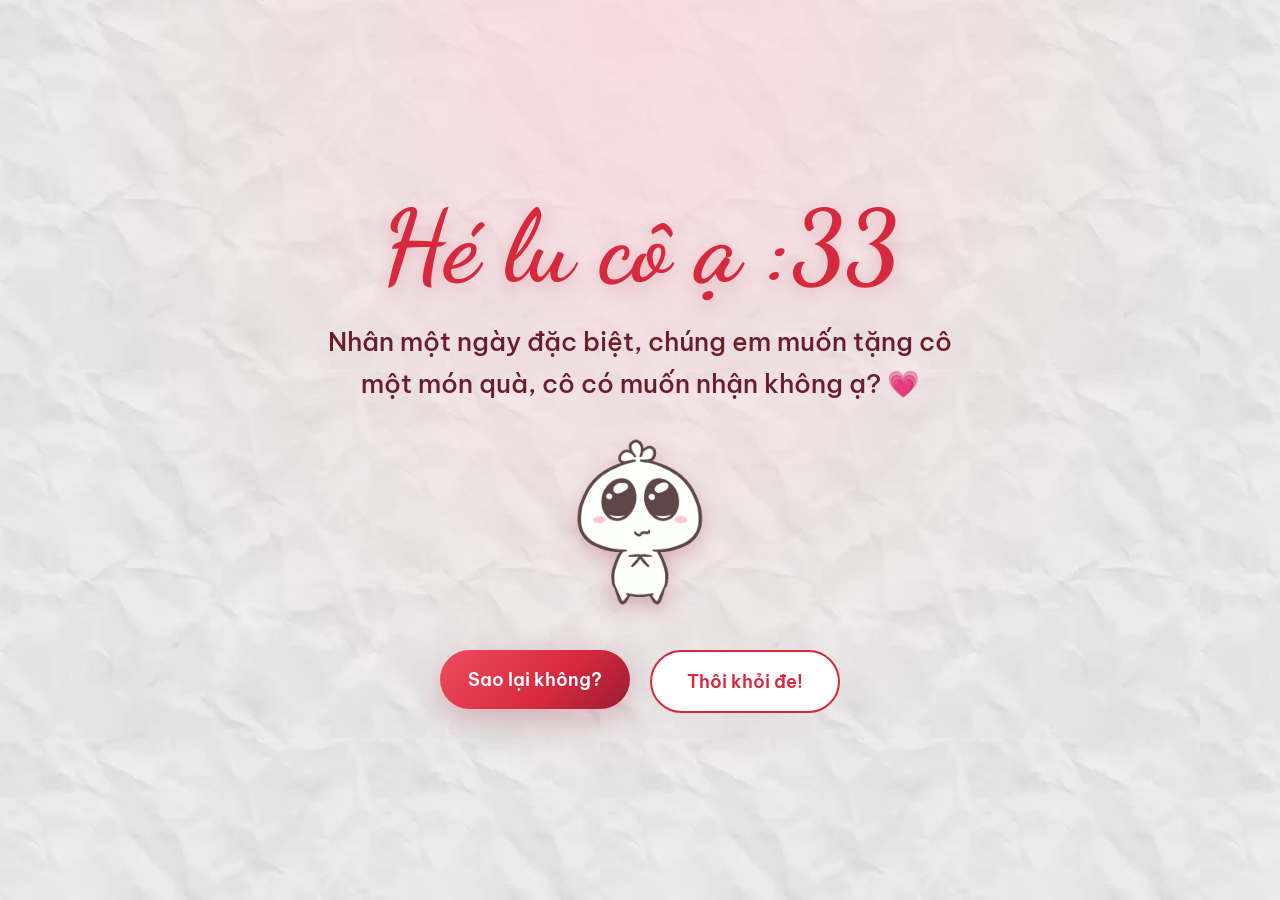
<file: index.html>
<!DOCTYPE html>
<html lang="vi">
<head>
    <meta charset="UTF-8">
    <meta name="viewport" content="width=device-width, initial-scale=1.0">
    <title>Trang chủ</title>
    <link rel="preconnect" href="https://fonts.googleapis.com">
    <link rel="preconnect" href="https://fonts.gstatic.com" crossorigin>
    <link href="https://fonts.googleapis.com/css2?family=Be+Vietnam+Pro:wght@400;500;600&family=Dancing+Script:wght@600;700&display=swap" rel="stylesheet">
    <link rel="stylesheet" href="shared.css">
    <style>
        .loichao{
            font-family: var(--font-script);
            color: var(--rose);
            font-size: clamp(52px, 11vw, 100px);
            margin: 0;
            text-shadow: 0 4px 18px rgba(214, 41, 62, 0.25);
        }
        .dudo{
            font-weight: 500;
            color: var(--text);
            font-size: clamp(18px, 3.4vw, 26px);
            line-height: 1.6;
            max-width: 640px;
            margin: 14px 0 0;
        }
        .sticker{
            width: min(200px, 50vw);
            height: auto;
            margin-top: 18px;
            filter: drop-shadow(0 8px 10px rgba(155, 28, 49, 0.25));
            animation: stickerPop 0.7s cubic-bezier(.2,1.6,.4,1) 1s both;
        }
        @keyframes stickerPop{
            from{ opacity: 0; transform: scale(0) rotate(-20deg); }
            to{ opacity: 1; transform: scale(1) rotate(0); }
        }
        #khongnhan{ position: relative; transition: transform 0.25s cubic-bezier(.3,1.6,.5,1); }
        .tim{ display: inline-block; animation: beat 1.2s infinite; }
        @keyframes beat{ 0%,100%{ transform: scale(1);} 50%{ transform: scale(1.25);} }
    </style>
</head>
<body>
    <h1 class="loichao reveal" style="--i:0">Hé lu cô ạ :33</h1>
    <h2 class="dudo reveal" style="--i:2">Nhân một ngày đặc biệt, chúng em muốn tặng cô một món quà, cô có muốn nhận không ạ? <span class="tim">💗</span></h2>
    <img class="sticker" src="Happy Googly Eyes Sticker.gif" alt="Sticker" onerror="this.style.display='none'">
    <div class="btn-row reveal" style="--i:4">
        <a href="dongy.html"><button class="btn">Sao lại không?</button></a>
        <button class="btn ghost" id="khongnhan">Thôi khỏi đe!</button>
    </div>
    <script src="shared.js"></script>
    <script>
        // Nút "Thôi khỏi đe!" cứ bị chạm vào là né sang chỗ khác :D
        var nut = document.getElementById('khongnhan');
        var lanNe = 0, tx = 0, ty = 0;
        var cau = ['Thôi khỏi đe!', 'Ơ né nè 😝', 'Đừng bấm mà', 'Hông bấm được đâu', 'Thôi nhận đi cô ơi 🥺'];
        function ne(e){
            e.preventDefault();
            lanNe++;
            nut.textContent = cau[Math.min(lanNe, cau.length - 1)];

            // tâm nút khi chưa bị đẩy đi (tính theo khung nhìn)
            var r = nut.getBoundingClientRect();
            var goc = { x: r.left + r.width / 2 - tx, y: r.top + r.height / 2 - ty };

            // vùng nút được phép nằm trong màn hình (luôn nằm gọn trong màn hình)
            var w = nut.offsetWidth, h = nut.offsetHeight, le = 14;
            var minX = le + w / 2, maxX = window.innerWidth  - le - w / 2;
            var minY = le + h / 2, maxY = window.innerHeight - le - h / 2;

            // chọn chỗ mới, cách chỗ cũ ít nhất ~120px để thấy rõ là né
            var nx, ny, thu = 0;
            do {
                nx = minX + Math.random() * Math.max(0, maxX - minX) - goc.x;
                ny = minY + Math.random() * Math.max(0, maxY - minY) - goc.y;
                thu++;
            } while (Math.hypot(nx - tx, ny - ty) < 120 && thu < 12);

            tx = nx; ty = ny;
            nut.style.transform = 'translate(' + tx + 'px,' + ty + 'px) rotate(' + (Math.random() * 20 - 10) + 'deg)';
        }
        nut.addEventListener('mouseenter', ne);
        nut.addEventListener('touchstart', ne, {passive: false});
        nut.addEventListener('click', ne);
    </script>
</body>
</html>
</file>
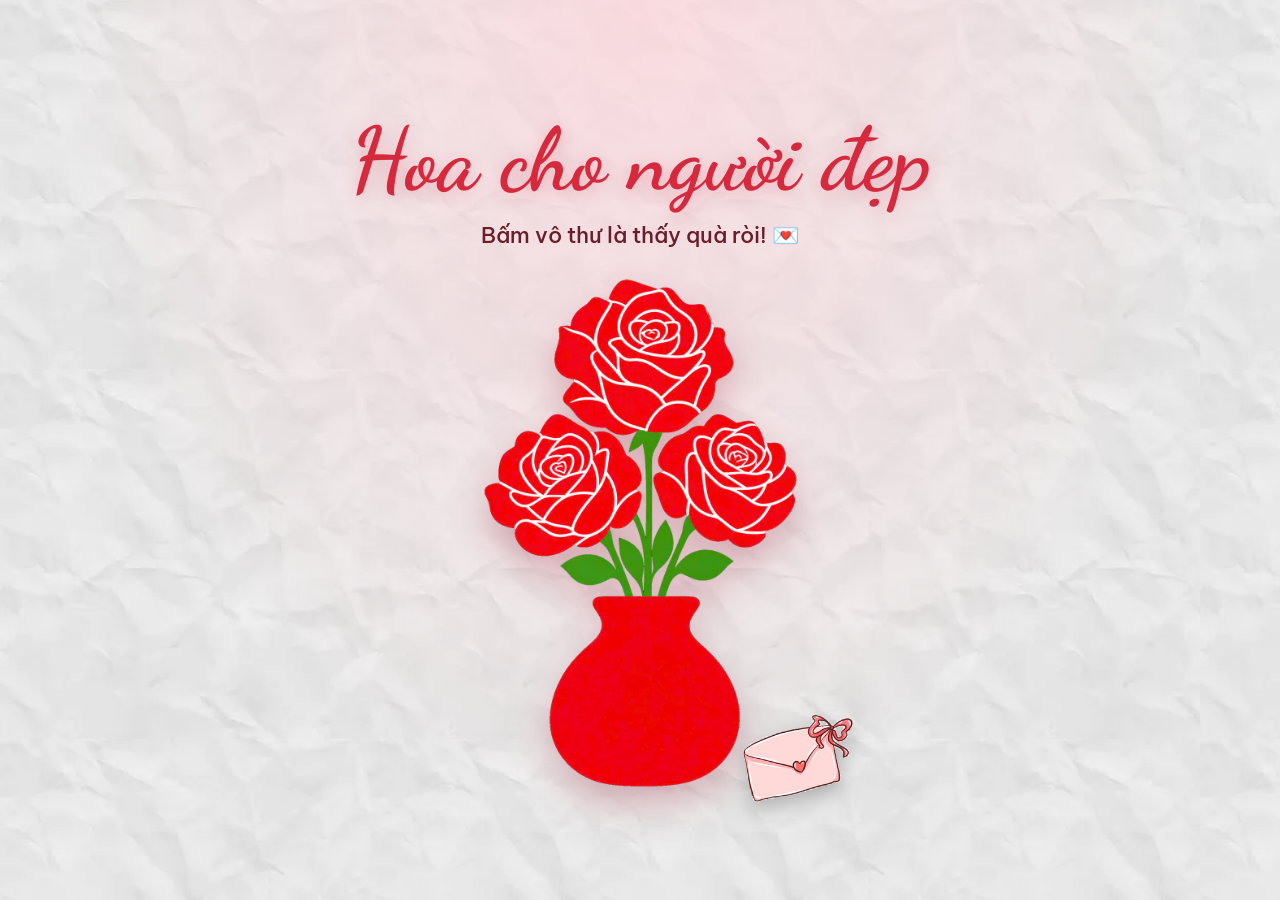
<file: dongy.html>
<!DOCTYPE html>
<html lang="vi">
<head>
    <meta charset="UTF-8">
    <meta name="viewport" content="width=device-width, initial-scale=1.0">
    <title>Đồng ý</title>
    <link rel="preconnect" href="https://fonts.googleapis.com">
    <link rel="preconnect" href="https://fonts.gstatic.com" crossorigin>
    <link href="https://fonts.googleapis.com/css2?family=Be+Vietnam+Pro:wght@400;500;600&family=Dancing+Script:wght@600;700&display=swap" rel="stylesheet">
    <link rel="stylesheet" href="shared.css">
    <style>
        .title{
            font-family: var(--font-script);
            color: var(--rose);
            font-size: clamp(46px, 10vw, 88px);
            margin: 0;
            text-shadow: 0 4px 18px rgba(214, 41, 62, 0.25);
        }
        .click{
            font-weight: 500;
            font-size: clamp(16px, 3vw, 22px);
            margin: 8px 0 0;
        }

        .stage{ position: relative; margin-top: 24px; }

        /* Bình hoa đứng yên một chỗ, chỉ lắc qua lắc lại (không trễ) */
        .flower{
            display: block;
            width: auto;
            height: min(58vh, 520px);
            transform-origin: bottom center;
            filter: drop-shadow(0 18px 18px rgba(155, 28, 49, 0.28));
            animation: sway 4.5s ease-in-out 0s infinite;
        }
        @keyframes sway{
            0%,100%{ transform: rotate(-1.8deg); }
            50%{ transform: rotate(1.8deg); }
        }

        /* Lá thư nảy lên đập đập, hover thì bay lên */
        .envelop{
            position: absolute;
            bottom: -10px;
            right: -50px;
            width: 110px;
            cursor: pointer;
            filter: drop-shadow(0 8px 10px rgba(0,0,0,0.25));
            animation: pop 0.8s cubic-bezier(.2,1.6,.4,1) 1.6s both,
                       beat 1.1s ease-in-out 2.4s infinite;
            transition: transform 0.3s;
        }
        .envelop:hover{ animation-play-state: paused; transform: translateY(-10px) rotate(-8deg) scale(1.15); }
        @keyframes pop{
            from{ opacity: 0; transform: scale(0) rotate(-40deg); }
            to{ opacity: 1; transform: scale(1) rotate(0); }
        }
        @keyframes beat{
            0%,100%{ transform: scale(1); }
            50%{ transform: scale(1.12); }
        }
        @media (max-width: 520px){ .envelop{ right: -20px; width: 90px; } }
    </style>
</head>
<body>
    <h1 class="title reveal" style="--i:0">Hoa cho người đẹp</h1>
    <h2 class="click reveal" style="--i:1">Bấm vô thư là thấy quà ròi! 💌</h2>
    <div class="stage">
        <img class="flower" src="hoa-hong-800x1280.png" alt="Bình hoa hồng">
        <a href="thu.html">
            <img class="envelop" src="la-thu-182x147.png" alt="Lá thư">
        </a>
    </div>
    <script src="shared.js"></script>
</body>
</html>
</file>
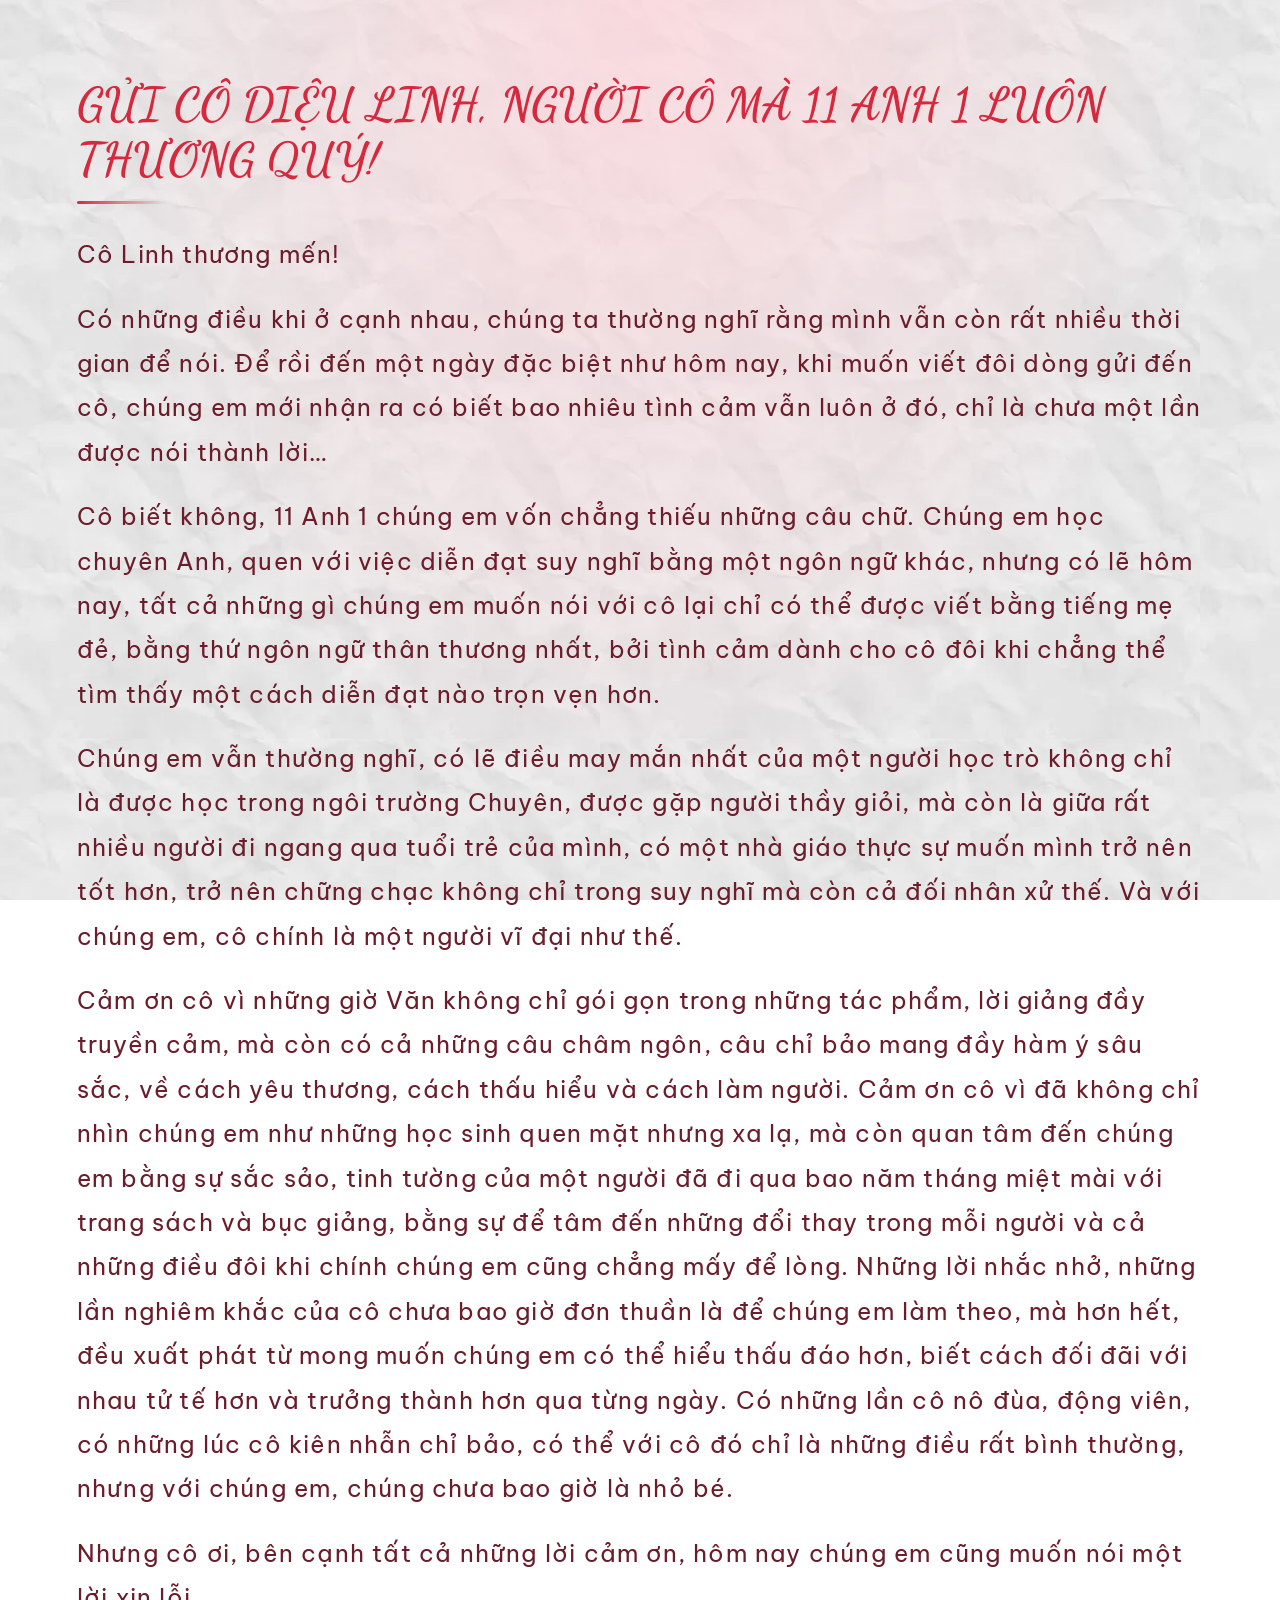
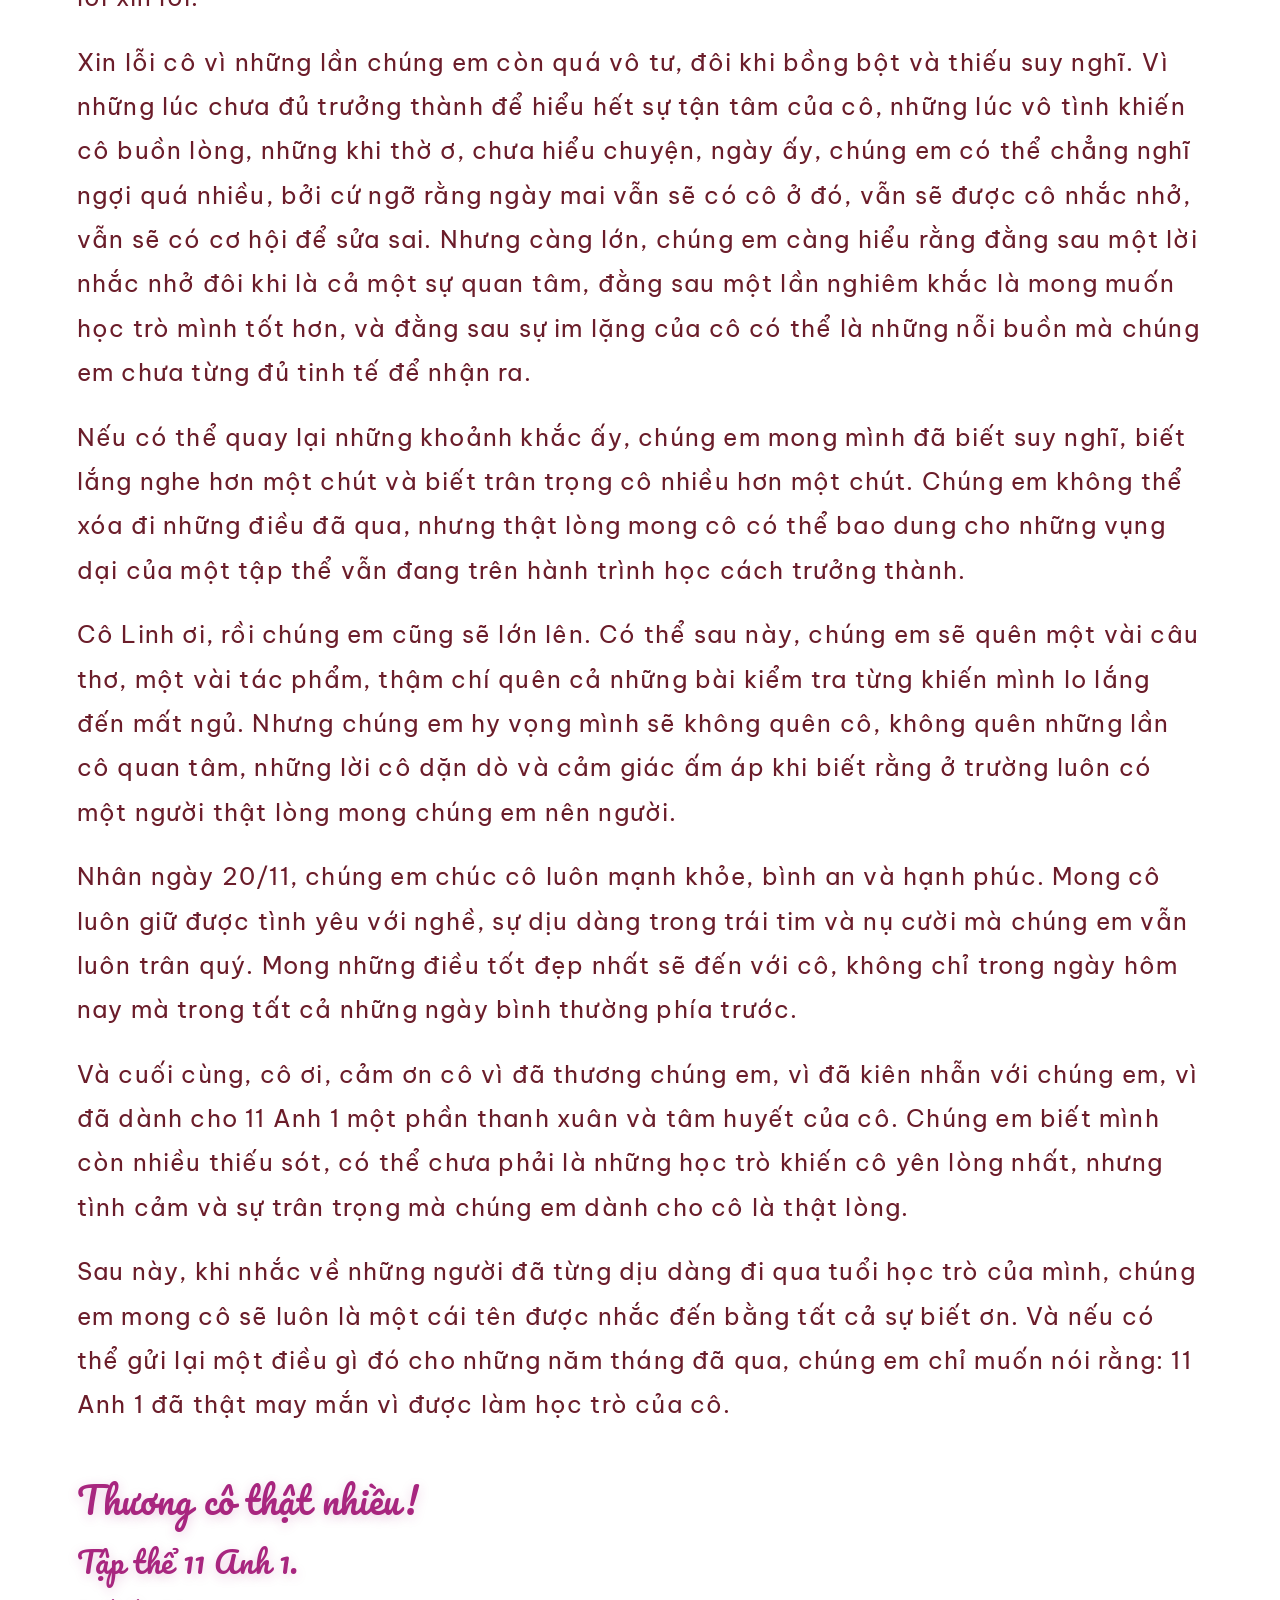
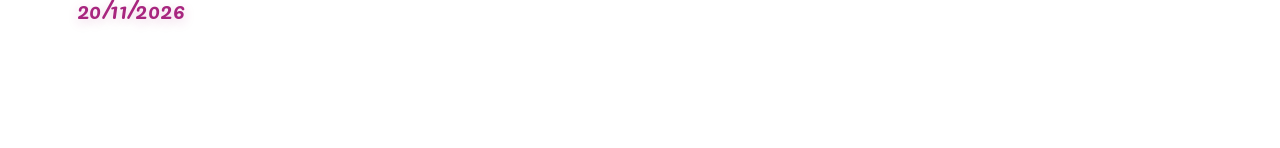
<file: thu.html>
<!DOCTYPE html>
<html lang="vi">
<head>
    <meta charset="UTF-8">
    <meta name="viewport" content="width=device-width, initial-scale=1.0">
    <title>Lá thư</title>
    <link rel="preconnect" href="https://fonts.googleapis.com">
    <link rel="preconnect" href="https://fonts.gstatic.com" crossorigin>
    <link href="https://fonts.googleapis.com/css2?family=Be+Vietnam+Pro:wght@400;500;600&family=Dancing+Script:wght@600;700&family=Pacifico&display=swap" rel="stylesheet">
    <link rel="stylesheet" href="shared.css">
    <style>
        body{ justify-content: flex-start; align-items: stretch; margin: 0; padding: 0; }

        .letter{
            width: 100%;
            max-width: none;
            min-height: 100vh;
            box-sizing: border-box;
            background: transparent;
            border-radius: 0;
            padding: clamp(24px, 6vw, 80px);
            box-shadow: none;
            border: none;
            text-align: left;
            animation: unfold 1s cubic-bezier(.2,.8,.2,1) both;
            transform-origin: top center;
        }
        @keyframes unfold{
            from{ opacity: 0; transform: perspective(900px) rotateX(-35deg) translateY(-20px); }
            to{ opacity: 1; transform: none; }
        }

        .header{
            font-family: var(--font-script);
            color: var(--rose);
            font-size: clamp(26px, 4.8vw, 46px);
            line-height: 1.2;
            margin: 0 0 28px;
            font-weight: 700;
        }
        .header::after{
            content: "";
            display: block;
            width: 90px;
            height: 3px;
            margin-top: 14px;
            border-radius: 3px;
            background: linear-gradient(90deg, var(--rose), transparent);
        }

        /* các dòng hiện lần lượt, cách nhau 1.6 giây (muốn nhanh/chậm thì đổi số 1.6s) */
        .letter .reveal{ animation-delay: calc(var(--i, 0) * 1.6s + 0.5s); }

        p{
            font-size: clamp(20px, 2.3vw, 24px);
            line-height: 1.85;
            letter-spacing: 0.05em;
            color: var(--text);
            margin: 0 0 20px;
        }

        /* Phần ký tên cuối thư: font fancy + màu tím hồng nổi bật */
        .letter .signoff{
            font-family: 'Pacifico', var(--font-script);
            font-weight: 400;
            letter-spacing: 0.02em;
            color: #a8267f;
            text-shadow: 0 3px 12px rgba(168, 38, 127, 0.22);
        }
        .letter .thuong{
            font-size: clamp(26px, 4vw, 36px);
            margin: 40px 0 6px;
        }
        .letter .tapthe{
            font-size: clamp(22px, 3.4vw, 30px);
            line-height: 1.5;
            margin: 0 0 6px;
        }
        .letter .ngay{
            font-size: clamp(18px, 2.6vw, 22px);
            margin: 0 0 40px;
        }
    </style>
</head>
<body>
    <div class="letter">
        <h1 class="header reveal" style="--i:0">GỬI CÔ DIỆU LINH, NGƯỜI CÔ MÀ 11 ANH 1 LUÔN THƯƠNG QUÝ!</h1>
        <p class="reveal" style="--i:1">Cô Linh thương mến!</p>
        <p class="reveal" style="--i:2">Có những điều khi ở cạnh nhau, chúng ta thường nghĩ rằng mình vẫn còn rất nhiều thời gian để nói. Để rồi đến một ngày đặc biệt như hôm nay, khi muốn viết đôi dòng gửi đến cô, chúng em mới nhận ra có biết bao nhiêu tình cảm vẫn luôn ở đó, chỉ là chưa một lần được nói thành lời…</p>
        <p class="reveal" style="--i:3">Cô biết không, 11 Anh 1 chúng em vốn chẳng thiếu những câu chữ. Chúng em học chuyên Anh, quen với việc diễn đạt suy nghĩ bằng một ngôn ngữ khác, nhưng có lẽ hôm nay, tất cả những gì chúng em muốn nói với cô lại chỉ có thể được viết bằng tiếng mẹ đẻ, bằng thứ ngôn ngữ thân thương nhất, bởi tình cảm dành cho cô đôi khi chẳng thể tìm thấy một cách diễn đạt nào trọn vẹn hơn.</p>
        <p class="reveal" style="--i:4">Chúng em vẫn thường nghĩ, có lẽ điều may mắn nhất của một người học trò không chỉ là được học trong ngôi trường Chuyên, được gặp người thầy giỏi, mà còn là giữa rất nhiều người đi ngang qua tuổi trẻ của mình, có một nhà giáo thực sự muốn mình trở nên tốt hơn, trở nên chững chạc không chỉ trong suy nghĩ mà còn cả đối nhân xử thế. Và với chúng em, cô chính là một người vĩ đại như thế.</p>
        <p class="reveal" style="--i:5">Cảm ơn cô vì những giờ Văn không chỉ gói gọn trong những tác phẩm, lời giảng đầy truyền cảm, mà còn có cả những câu châm ngôn, câu chỉ bảo mang đầy hàm ý sâu sắc, về cách yêu thương, cách thấu hiểu và cách làm người. Cảm ơn cô vì đã không chỉ nhìn chúng em như những học sinh quen mặt nhưng xa lạ, mà còn quan tâm đến chúng em bằng sự sắc sảo, tinh tường của một người đã đi qua bao năm tháng miệt mài với trang sách và bục giảng, bằng sự để tâm đến những đổi thay trong mỗi người và cả những điều đôi khi chính chúng em cũng chẳng mấy để lòng. Những lời nhắc nhở, những lần nghiêm khắc của cô chưa bao giờ đơn thuần là để chúng em làm theo, mà hơn hết, đều xuất phát từ mong muốn chúng em có thể hiểu thấu đáo hơn, biết cách đối đãi với nhau tử tế hơn và trưởng thành hơn qua từng ngày. Có những lần cô nô đùa, động viên, có những lúc cô kiên nhẫn chỉ bảo, có thể với cô đó chỉ là những điều rất bình thường, nhưng với chúng em, chúng chưa bao giờ là nhỏ bé.</p>
        <p class="reveal" style="--i:6">Nhưng cô ơi, bên cạnh tất cả những lời cảm ơn, hôm nay chúng em cũng muốn nói một lời xin lỗi.</p>
        <p class="reveal" style="--i:7">Xin lỗi cô vì những lần chúng em còn quá vô tư, đôi khi bồng bột và thiếu suy nghĩ. Vì những lúc chưa đủ trưởng thành để hiểu hết sự tận tâm của cô, những lúc vô tình khiến cô buồn lòng, những khi thờ ơ, chưa hiểu chuyện, ngày ấy, chúng em có thể chẳng nghĩ ngợi quá nhiều, bởi cứ ngỡ rằng ngày mai vẫn sẽ có cô ở đó, vẫn sẽ được cô nhắc nhở, vẫn sẽ có cơ hội để sửa sai. Nhưng càng lớn, chúng em càng hiểu rằng đằng sau một lời nhắc nhở đôi khi là cả một sự quan tâm, đằng sau một lần nghiêm khắc là mong muốn học trò mình tốt hơn, và đằng sau sự im lặng của cô có thể là những nỗi buồn mà chúng em chưa từng đủ tinh tế để nhận ra.</p>
        <p class="reveal" style="--i:8">Nếu có thể quay lại những khoảnh khắc ấy, chúng em mong mình đã biết suy nghĩ, biết lắng nghe hơn một chút và biết trân trọng cô nhiều hơn một chút. Chúng em không thể xóa đi những điều đã qua, nhưng thật lòng mong cô có thể bao dung cho những vụng dại của một tập thể vẫn đang trên hành trình học cách trưởng thành.</p>
        <p class="reveal" style="--i:9">Cô Linh ơi, rồi chúng em cũng sẽ lớn lên. Có thể sau này, chúng em sẽ quên một vài câu thơ, một vài tác phẩm, thậm chí quên cả những bài kiểm tra từng khiến mình lo lắng đến mất ngủ. Nhưng chúng em hy vọng mình sẽ không quên cô, không quên những lần cô quan tâm, những lời cô dặn dò và cảm giác ấm áp khi biết rằng ở trường luôn có một người thật lòng mong chúng em nên người.</p>
        <p class="reveal" style="--i:10">Nhân ngày 20/11, chúng em chúc cô luôn mạnh khỏe, bình an và hạnh phúc. Mong cô luôn giữ được tình yêu với nghề, sự dịu dàng trong trái tim và nụ cười mà chúng em vẫn luôn trân quý. Mong những điều tốt đẹp nhất sẽ đến với cô, không chỉ trong ngày hôm nay mà trong tất cả những ngày bình thường phía trước.</p>
        <p class="reveal" style="--i:11">Và cuối cùng, cô ơi, cảm ơn cô vì đã thương chúng em, vì đã kiên nhẫn với chúng em, vì đã dành cho 11 Anh 1 một phần thanh xuân và tâm huyết của cô. Chúng em biết mình còn nhiều thiếu sót, có thể chưa phải là những học trò khiến cô yên lòng nhất, nhưng tình cảm và sự trân trọng mà chúng em dành cho cô là thật lòng.</p>
        <p class="reveal" style="--i:12">Sau này, khi nhắc về những người đã từng dịu dàng đi qua tuổi học trò của mình, chúng em mong cô sẽ luôn là một cái tên được nhắc đến bằng tất cả sự biết ơn. Và nếu có thể gửi lại một điều gì đó cho những năm tháng đã qua, chúng em chỉ muốn nói rằng: 11 Anh 1 đã thật may mắn vì được làm học trò của cô.</p>
        <p class="reveal signoff thuong" style="--i:13">Thương cô thật nhiều!</p>
        <p class="reveal signoff tapthe" style="--i:14">Tập thể 11 Anh 1.</p>
        <p class="reveal signoff ngay" style="--i:15">20/11/2026</p>
    </div>
    <script src="shared.js"></script>
</body>
</html>
</file>
<file: shared.css>
/* ============ BẢNG MÀU & FONT DÙNG CHUNG ============ */
:root{
    --rose: #d6293e;          /* đỏ hoa hồng (khớp với bình hoa) */
    --rose-deep: #9b1c31;     /* đỏ đậm cho chữ */
    --rose-soft: #ffe3e6;     /* hồng nhạt */
    --cream: #fff8f3;
    --text: #6b1d2a;
    --shadow: 0 10px 30px rgba(155, 28, 49, 0.25);

    --font-script: 'Dancing Script', 'Brush Script MT', cursive;  /* chữ viết tay, có dấu tiếng Việt */
    --font-body: 'Be Vietnam Pro', 'Segoe UI', Roboto, sans-serif;
}

*{ box-sizing: border-box; }

html{ height: 100%; }

body{
    margin: 0;
    min-height: 100vh;
    /* ảnh nằm cùng thư mục với file css */
    background:
        radial-gradient(ellipse at 50% 0%, rgba(255, 214, 220, 0.75), transparent 65%),
        url('360_F_1177994804_5WA030b6zEdzSojxm7mMrsfIBlg4DNAS.webp');
    background-size: cover, 600px auto;
    background-attachment: fixed;
    display: flex;
    justify-content: center;
    align-items: center;
    flex-direction: column;
    text-align: center;
    padding: 32px 20px;
    font-family: var(--font-body);
    color: var(--text);
    overflow-x: hidden;
}

/* ============ CHUYỂN TRANG ============ */
body{ animation: pageIn 0.8s cubic-bezier(.2,.7,.2,1) both; }
body.leaving{ animation: pageOut 0.45s ease-in both; pointer-events: none; }

@keyframes pageIn{
    from{ opacity: 0; transform: translateY(24px) scale(0.98); filter: blur(6px); }
    to{ opacity: 1; transform: none; filter: blur(0); }
}
@keyframes pageOut{
    to{ opacity: 0; transform: translateY(-20px) scale(1.02); filter: blur(6px); }
}

/* ============ HIỆU ỨNG HIỆN DẦN TỪNG DÒNG ============ */
.reveal{
    opacity: 0;
    animation: rise 0.9s cubic-bezier(.2,.7,.2,1) forwards;
    animation-delay: calc(var(--i, 0) * 0.25s + 0.25s);
}
@keyframes rise{
    from{ opacity: 0; transform: translateY(26px); }
    to{ opacity: 1; transform: translateY(0); }
}

body > *{ position: relative; z-index: 1; }

/* ============ NÚT BẤM ============ */
.btn{
    font-family: var(--font-body);
    font-weight: 600;
    font-size: 18px;
    min-width: 190px;
    padding: 18px 28px;
    border: none;
    border-radius: 999px;
    cursor: pointer;
    background: linear-gradient(135deg, #ee4b5f, var(--rose) 60%, var(--rose-deep));
    color: #fff;
    box-shadow: var(--shadow);
    transition: transform 0.3s cubic-bezier(.3,1.6,.5,1), box-shadow 0.3s;
}
.btn:hover{ transform: translateY(-4px) scale(1.07); box-shadow: 0 16px 34px rgba(155, 28, 49, 0.35); }
.btn:active{ transform: scale(0.96); }
.btn.ghost{
    background: #fff;
    color: var(--rose);
    border: 2px solid var(--rose);
    box-shadow: none;
}

.btn-row{
    display: flex;
    flex-wrap: wrap;
    justify-content: center;
    gap: 20px;
    margin-top: 28px;
}
.btn-row a{ text-decoration: none; }

@media (prefers-reduced-motion: reduce){
    *{ animation-duration: 0.01ms !important; animation-delay: 0s !important; }
}
</file>
